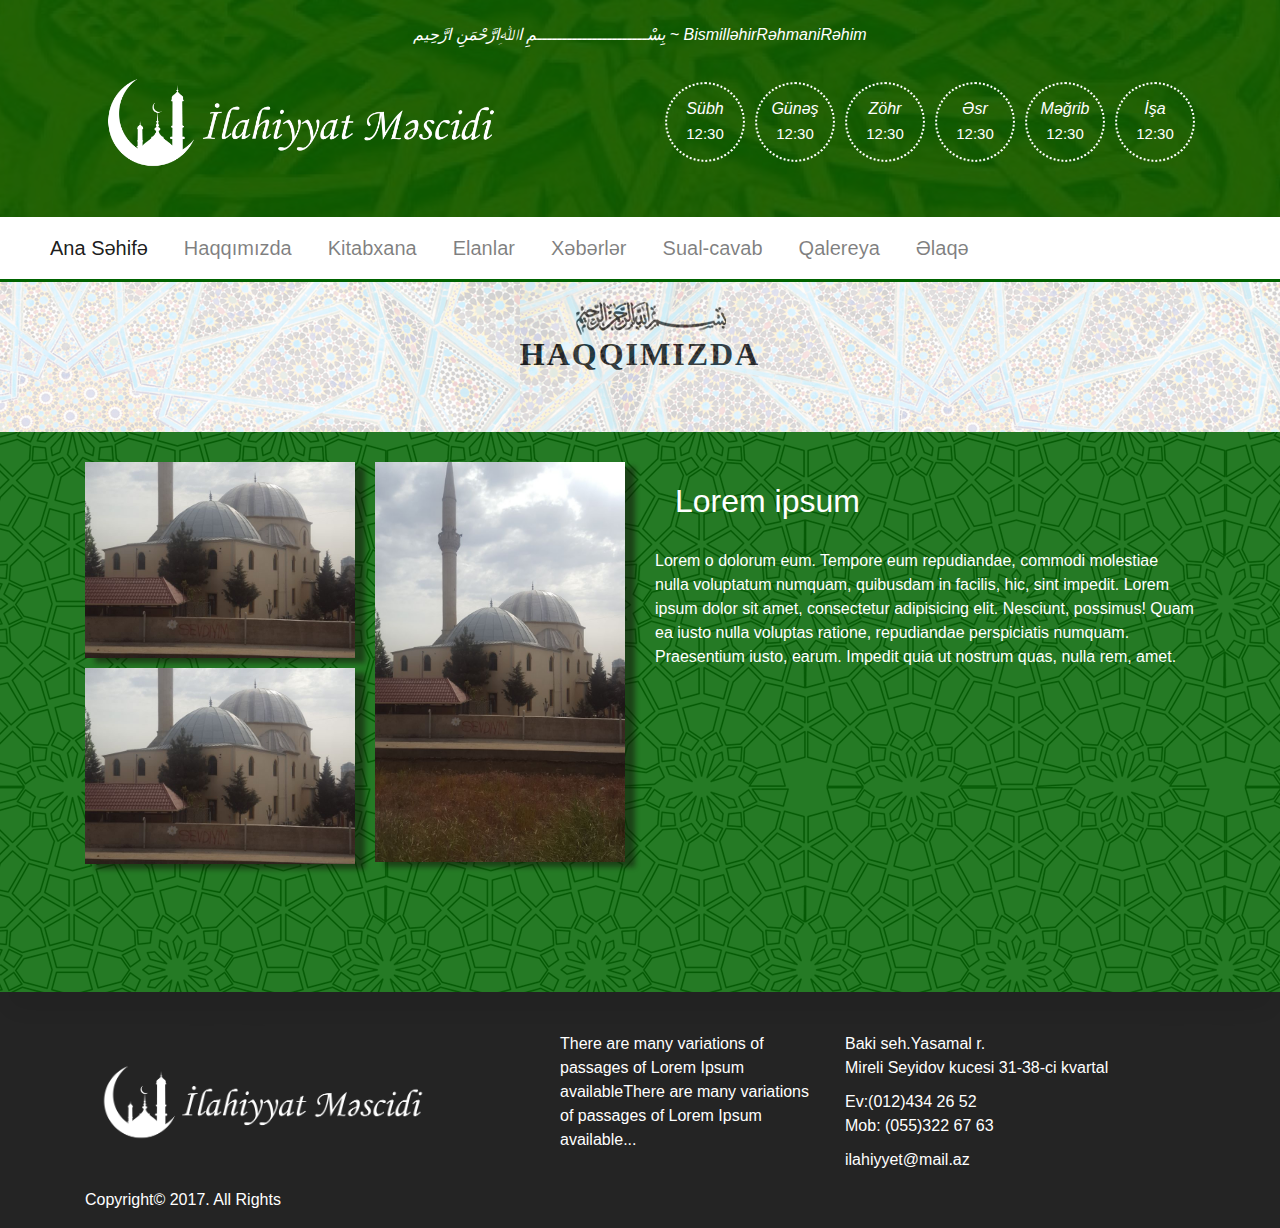
<file: about.html>
<!DOCTYPE html>
<html lang="en">
<head>
  <meta charset="UTF-8">
  <meta name="viewport" content="width=device-width, initial-scale=1.0">
  <meta http-equiv="X-UA-Compatible" content="ie=edge">
  <link rel="stylesheet" href="css/style.css">
  <link rel="stylesheet" href="https://maxcdn.bootstrapcdn.com/bootstrap/4.0.0/css/bootstrap.min.css">
  <title>Hakkimizda</title>
</head>
<body>
  <section id="header">
  		<div class="pray_times">
  			<div class="overlay">
  				<div class="container">
  				<div class="row">
  					<div class="col-lg-12 col-md-12"><h6>بِسْــــــــــــــــــــــمِ اﷲِارَّحْمَنِ ارَّحِيم    ~    BismilləhirRəhmaniRəhim</h6>	</div>
  					<div class="col-lg-6 col-md-12 col-sm-12 col-sx-12">
  							<div class="logo">
  							<img src="img/ilahiyyat.png" alt="">
  							</div>
  					</div>
  					<div class="col-lg-6 col-md-12 col-sm-12 col-sx-12">
  						<div class="time">
  							<h6>Sübh</h6>
  							<p>12:30</p>
  						</div>
  						<div class="time">
  							<h6>Günəş</h6>
  							<p>12:30</p>
  						</div>
  						<div class="time">
  							<h6>Zöhr</h6>
  							<p>12:30</p>
  						</div>
  						<div class="time">
  							<h6>Əsr</h6>
  							<p>12:30</p>
  						</div>
  						<div class="time">
  							<h6>Məğrib</h6>
  							<p>12:30</p>
  						</div>
  						<div class="time">
  							<h6>İşa</h6>
  							<p>12:30</p>
  						</div>
  					</div>
  				</div>
  			</div>
  			</div>
  		</div>
  		<div class="menu">
  			<nav class="navbar navbar-expand-lg navbar-light bg-light">
    				<a class="navbar-brand" href="#"></a>
    				<button class="navbar-toggler" type="button" data-toggle="collapse" data-target="#navbarNav" aria-controls="navbarNav" aria-expanded="false" aria-label="Toggle navigation">
      				<span class="navbar-toggler-icon"></span>
    				</button>
    				<div class="collapse navbar-collapse" id="navbarNav">
      				<ul class="navbar-nav">
  				      <li class="nav-item active">
  				        <a class="nav-link" href="index.html">Ana Səhifə <span class="sr-only">(current)</span></a>
  				      </li>
  				      <li class="nav-item">
  				        <a class="nav-link" href="about.html">Haqqımızda</a>
  				      </li>
  				      <li class="nav-item">
  				        <a class="nav-link" href="library.html">Kitabxana</a>
  				      </li>
  				       <li class="nav-item">
  				        <a class="nav-link" href="advertisement.html">Elanlar</a>
  				      </li>
  				       <li class="nav-item">
  				        <a class="nav-link" href="blog.html">Xəbərlər</a>
  				      </li>
  				      <li class="nav-item">
  				        <a class="nav-link" href="question_answer.html">Sual-cavab</a>
  				      </li>
  				       <li class="nav-item">
  				        <a class="nav-link" href="galery.html">Qalereya</a>
  				      </li>
  				       <li class="nav-item">
  				        <a class="nav-link" href="contact.html">Əlaqə</a>
  				      </li>
     					 </ul>
    				</div>
  			</nav>
  		</div>
  	</section>
  <div class="box1">
    <div class="overlay2">
  <img src="img/hdg-img.png" alt="">
    <h1>HAQQIMIZDA</h1>
    <!-- <img src="img/mosque.png" alt=""> -->
  </div>
</div>
  <div class="about">
      <div class="overlay">
        <div class="box">
        <div class="container">
          <div class="row">
            <div class="col-lg-6 col-md-6 col-sm-12 col-xs-12">
              <div class="imgBox">
                <div class="first">
                  <img src="img/about.jpeg">
                  <img src="img/about.jpeg">

                </div>
                <div class="second">
                  <img src="img/about.jpeg">
                </div>

              </div>
            </div>
            <div class="col-lg-6 col-md-6 col-sm-12 col-xs-12">
              <h2>Lorem ipsum</h2>
              <p>Lorem o dolorum eum. Tempore eum repudiandae,
                 commodi molestiae nulla voluptatum numquam,
                  quibusdam in facilis, hic, sint impedit.
                  Lorem ipsum dolor sit amet, consectetur adipisicing elit.
                  Nesciunt, possimus! Quam ea iusto nulla voluptas ratione,
                   repudiandae perspiciatis numquam. Praesentium iusto, earum.
                   Impedit quia ut nostrum quas, nulla rem, amet.</p></div>
          </div>
        </div>
      </div>
      </div>
  </div>
  <section id="footer">
  <div class="overlay">
    <div class="container">
      <div class="row">
        <div class="col-lg-5 col-md-5 col-sm-12 col-xs-12">
          <div class="logo">
            <img src="img/ilahiyyat.png" alt="">

          </div>

        </div>
        <div class="col-lg-3 col-md-3 col-sm-12 col-xs-12">
          <div class="text">
            <p>There are many variations of passages of Lorem Ipsum availableThere are many variations of passages of Lorem Ipsum available...</p>

          </div>
        </div>
        <div class="col-lg-4 col-md-4 col-sm-12 col-xs-12">
          <div class="contact">
            <ul>
                <li><i class="fas fa-map-marker"></i>Baki seh.Yasamal r. <br> Mireli Seyidov kucesi 31-38-ci kvartal</li>
                <li><i class="fas fa-phone"></i>Ev:(012)434 26 52 <br>
                        Mob: (055)322 67 63</li>
                <li><i class="fas fa-envelope"></i>
                ilahiyyet@mail.az</li>
              </ul>
          </div>
        </div>
        <div class="col-lg-12 col-md-12 col-sm-12 col-xs-12">
          <p>Copyright© 2017. All Rights  </p>
        </div>
      </div>
    </div>
  </div>
  </section>
  <script src="https://code.jquery.com/jquery-3.2.1.slim.min.js" ></script>
<script src="https://cdnjs.cloudflare.com/ajax/libs/popper.js/1.12.9/umd/popper.min.js" ></script>
<script src="https://maxcdn.bootstrapcdn.com/bootstrap/4.0.0/js/bootstrap.min.js" ></script>
</body>
</html>
</file>
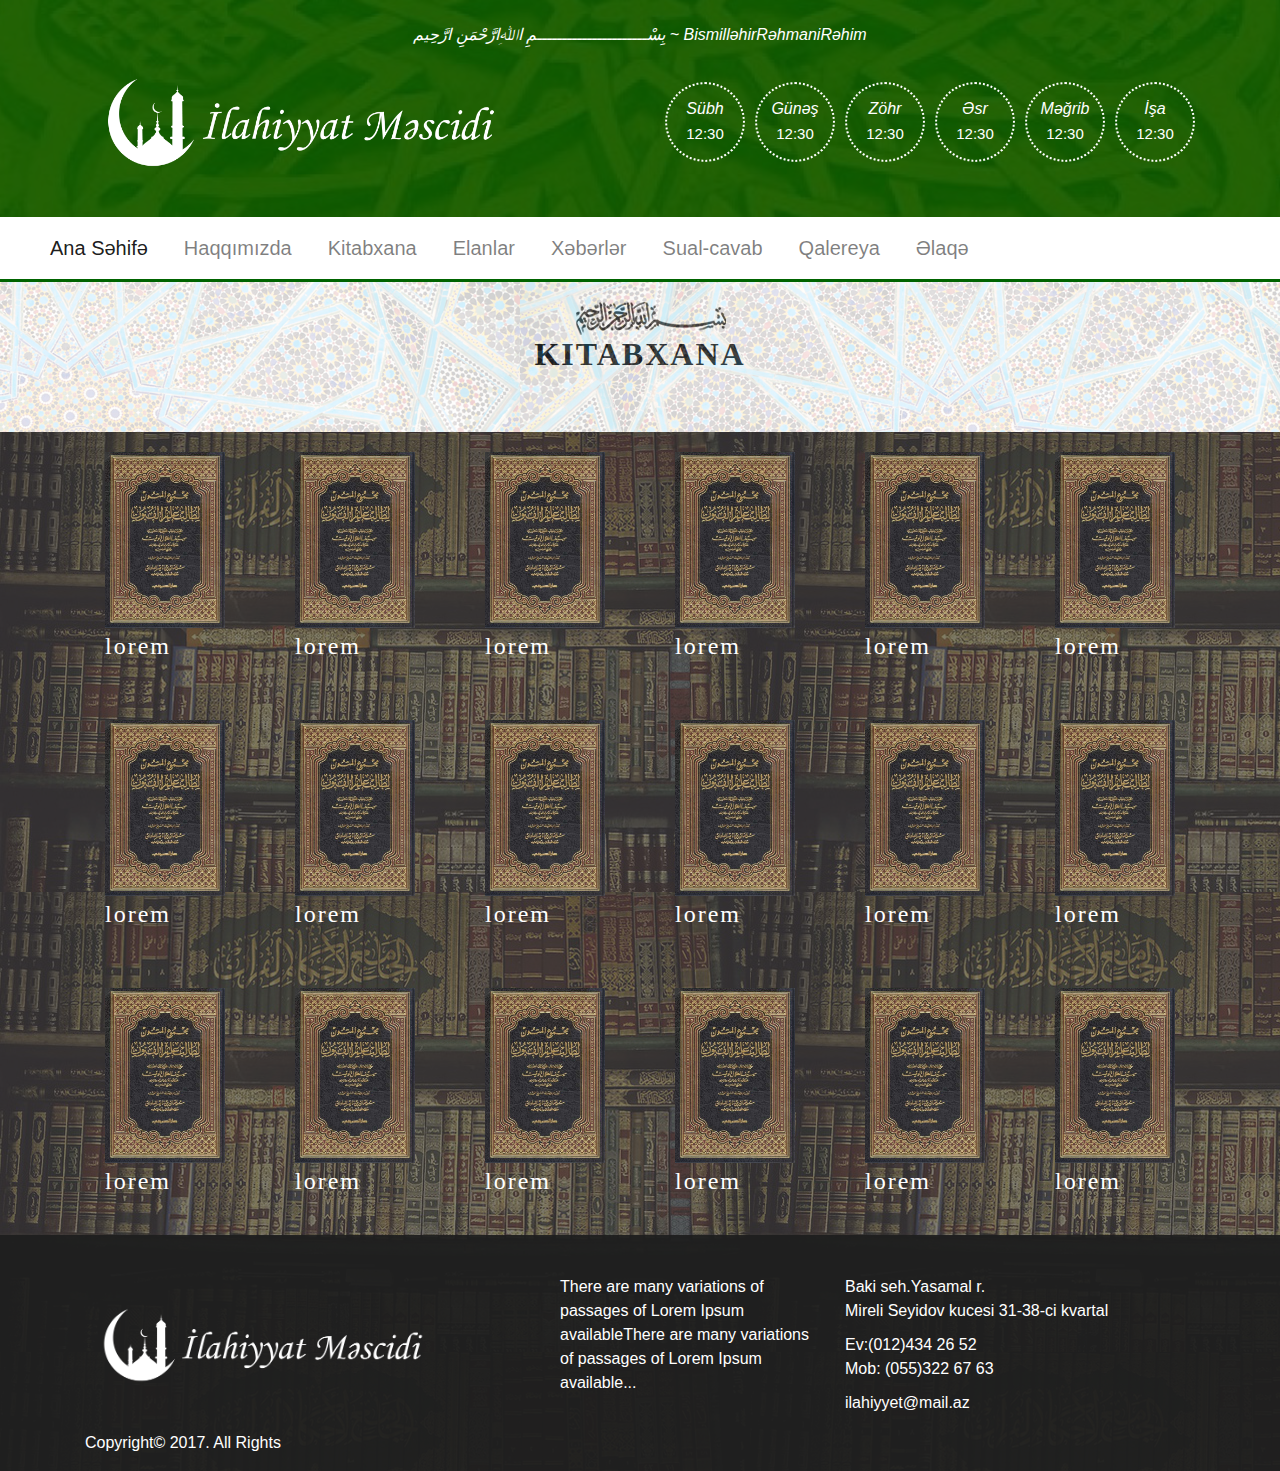
<file: library.html>
<!DOCTYPE html>
<html lang="en">
<head>
  <meta charset="UTF-8">
  <meta name="viewport" content="width=device-width, initial-scale=1.0">
  <meta http-equiv="X-UA-Compatible" content="ie=edge">
  <link rel="stylesheet" href="css/style.css">
  <link rel="stylesheet" href="https://maxcdn.bootstrapcdn.com/bootstrap/4.0.0/css/bootstrap.min.css">
  <title>Kitabxana</title>
</head>
<body>
  <section id="header">
      <div class="pray_times">
        <div class="overlay">
          <div class="container">
          <div class="row">
            <div class="col-lg-12 col-md-12"><h6>بِسْــــــــــــــــــــــمِ اﷲِارَّحْمَنِ ارَّحِيم    ~    BismilləhirRəhmaniRəhim</h6>	</div>
            <div class="col-lg-6 col-md-12 col-sm-12 col-sx-12">
                <div class="logo">
                <img src="img/ilahiyyat.png" alt="">
                </div>
            </div>
            <div class="col-lg-6 col-md-12 col-sm-12 col-sx-12">
              <div class="time">
                <h6>Sübh</h6>
                <p>12:30</p>
              </div>
              <div class="time">
                <h6>Günəş</h6>
                <p>12:30</p>
              </div>
              <div class="time">
                <h6>Zöhr</h6>
                <p>12:30</p>
              </div>
              <div class="time">
                <h6>Əsr</h6>
                <p>12:30</p>
              </div>
              <div class="time">
                <h6>Məğrib</h6>
                <p>12:30</p>
              </div>
              <div class="time">
                <h6>İşa</h6>
                <p>12:30</p>
              </div>
            </div>
          </div>
        </div>
        </div>
      </div>
      <div class="menu">
        <nav class="navbar navbar-expand-lg navbar-light bg-light">
            <a class="navbar-brand" href="#"></a>
            <button class="navbar-toggler" type="button" data-toggle="collapse" data-target="#navbarNav" aria-controls="navbarNav" aria-expanded="false" aria-label="Toggle navigation">
              <span class="navbar-toggler-icon"></span>
            </button>
            <div class="collapse navbar-collapse" id="navbarNav">
              <ul class="navbar-nav">
                <li class="nav-item active">
                  <a class="nav-link" href="index.html">Ana Səhifə <span class="sr-only">(current)</span></a>
                </li>
                <li class="nav-item">
                  <a class="nav-link" href="about.html">Haqqımızda</a>
                </li>
                <li class="nav-item">
                  <a class="nav-link" href="library.html">Kitabxana</a>
                </li>
                 <li class="nav-item">
                  <a class="nav-link" href="advertisement.html">Elanlar</a>
                </li>
                 <li class="nav-item">
                  <a class="nav-link" href="blog.html">Xəbərlər</a>
                </li>
                <li class="nav-item">
                  <a class="nav-link" href="question_answer.html">Sual-cavab</a>
                </li>
                 <li class="nav-item">
                  <a class="nav-link" href="galery.html">Qalereya</a>
                </li>
                 <li class="nav-item">
                  <a class="nav-link" href="contact.html">Əlaqə</a>
                </li>
               </ul>
            </div>
        </nav>
      </div>
    </section>
    <div class="box1">
      <div class="overlay2">
    <img src="img/hdg-img.png" alt="">
      <h1>KITABXANA</h1>
    </div>
    </div>

   <div class="books">
     <div class="overlay">
       <div class="container">
         <div class="row">
           <div class="col-lg-2 col-md-2 col-sm-12 col-xs-12">
             <div class="book">
               <a href="single_book.html"><img src="img/book.jpeg">
                 <p>lorem</p>
              </a>
           </div>
         </div>
           <div class="col-lg-2 col-md-2 col-sm-12 col-xs-12">
             <div class="book">
             <a href="single_book.html"><img src="img/book.jpeg">
             <p>lorem</p>
           </a>
           </div>
         </div>
             <div class="col-lg-2 col-md-2 col-sm-12 col-xs-12">
               <div class="book">
               <a href="single_book.html"><img src="img/book.jpeg">
               <p>lorem</p>
             </a>
            </div>
           </div>
             <div class="col-lg-2 col-md-2 col-sm-12 col-xs-12">
               <div class="book">
               <a href="single_book.html"><img src="img/book.jpeg">
               <p>lorem</p>
             </a>
             </div>
           </div>
             <div class="col-lg-2 col-md-2 col-sm-12 col-xs-12">
               <div class="book">
                 <a href="single_book.html"><img src="img/book.jpeg">
                 <p>lorem</p>
               </a>
             </div>
           </div>
             <div class="col-lg-2 col-md-2 col-sm-12 col-xs-12">
               <div class="book">
                 <a href="single_book.html"><img src="img/book.jpeg">
                 <p>lorem</p>
               </a>
             </div>
           </div>

           <div class="col-lg-2 col-md-2 col-sm-12 col-xs-12">
             <div class="book">
               <a href="single_book.html"><img src="img/book.jpeg">
                 <p>lorem</p>
               </a>
           </div>
           </div>
           <div class="col-lg-2 col-md-2 col-sm-12 col-xs-12">
             <div class="book">
             <a href="single_book.html"><img src="img/book.jpeg">
              <p>lorem</p>
             </a>
           </div>
           </div>
             <div class="col-lg-2 col-md-2 col-sm-12 col-xs-12">
               <div class="book">
               <a href="single_book.html"><img src="img/book.jpeg">
               <p>lorem</p>
             </a>
            </div>
           </div>
             <div class="col-lg-2 col-md-2 col-sm-12 col-xs-12">
               <div class="book">
               <a href="single_book.html"><img src="img/book.jpeg">
                <p>lorem</p>
               </a>
             </div>
           </div>
             <div class="col-lg-2 col-md-2 col-sm-12 col-xs-12">
               <div class="book">
                 <a href="single_book.html"><img src="img/book.jpeg">
                 <p>lorem</p>
               </a>
             </div>
           </div>
             <div class="col-lg-2 col-md-2 col-sm-12 col-xs-12">
               <div class="book">
                 <a href="single_book.html"><img src="img/book.jpeg">
                 <p>lorem</p>
               </a>
             </div>
           </div>
           <div class="col-lg-2 col-md-2 col-sm-12 col-xs-12">
             <div class="book">
               <a href="single_book.html"><img src="img/book.jpeg">
               <p>lorem</p>
             </a>
           </div>
         </div>
           <div class="col-lg-2 col-md-2 col-sm-12 col-xs-12">
             <div class="book">
             <a href="single_book.html"><img src="img/book.jpeg">
               <p>lorem</p>
             </a>
           </div>
         </div>
             <div class="col-lg-2 col-md-2 col-sm-12 col-xs-12">
               <div class="book">
               <a href="single_book.html"><img src="img/book.jpeg">
                 <p>lorem</p>
               </a>
            </div>
           </div>
             <div class="col-lg-2 col-md-2 col-sm-12 col-xs-12">
               <div class="book">
               <a href="single_book.html"><img src="img/book.jpeg">
                 <p>lorem</p>
               </a>
             </div>
           </div>
             <div class="col-lg-2 col-md-2 col-sm-12 col-xs-12">
               <div class="book">
                 <a href="single_book.html"><img src="img/book.jpeg">
                   <p>lorem</p>
                 </a>
             </div>
           </div>
             <div class="col-lg-2 col-md-2 col-sm-12 col-xs-12">
               <div class="book">
                 <a href="single_book.html"><img src="img/book.jpeg">
                   <p>lorem</p>
                 </a>
             </div>
           </div>

       </div>

     </div>
   </div>
    <section id="footer">
    <div class="overlay">
      <div class="container">
        <div class="row">
          <div class="col-lg-5 col-md-5 col-sm-12 col-xs-12">
            <div class="logo">
              <img src="img/ilahiyyat.png" alt="">
            </div>
          </div>
          <div class="col-lg-3 col-md-3 col-sm-12 col-xs-12">
            <div class="text">
              <p>There are many variations of passages of Lorem Ipsum availableThere are many variations of passages of Lorem Ipsum available...</p>
            </div>
          </div>
          <div class="col-lg-4 col-md-4 col-sm-12 col-xs-12">
            <div class="contact">
              <ul>
                <li><i class="fas fa-map-marker"></i>Baki seh.Yasamal r. <br> Mireli Seyidov kucesi 31-38-ci kvartal</li>
                <li><i class="fas fa-phone"></i>Ev:(012)434 26 52 <br>
                        Mob: (055)322 67 63</li>
                <li><i class="fas fa-envelope"></i>
                ilahiyyet@mail.az</li>
              </ul>
            </div>
          </div>
          <div class="col-lg-12 col-md-12 col-sm-12 col-xs-12">
            <p>Copyright© 2017. All Rights  </p>
          </div>
        </div>
      </div>
    </div>
    </section>
  <script src="https://code.jquery.com/jquery-3.2.1.slim.min.js" ></script>
  <script src="https://cdnjs.cloudflare.com/ajax/libs/popper.js/1.12.9/umd/popper.min.js" ></script>
  <script src="https://maxcdn.bootstrapcdn.com/bootstrap/4.0.0/js/bootstrap.min.js" ></script>
</body>
</html>
</file>
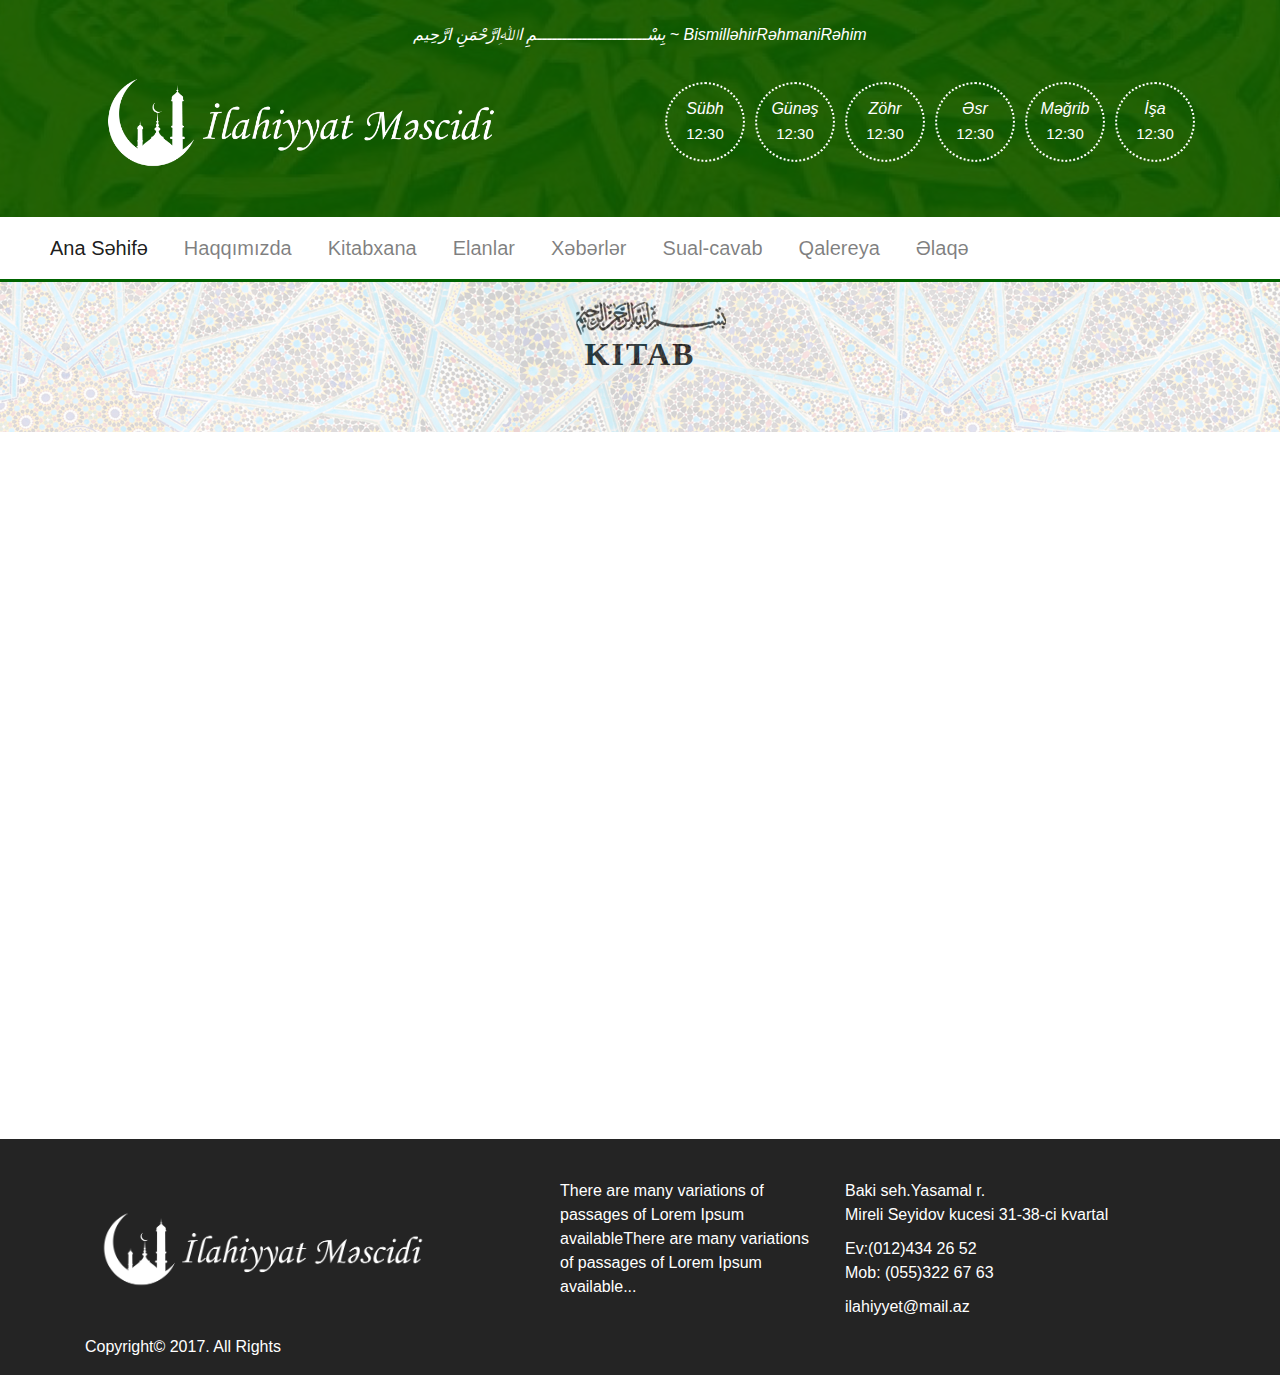
<file: single_book.html>
<!DOCTYPE html>
<html lang="en">
<head>
  <meta charset="UTF-8">
  <meta name="viewport" content="width=device-width, initial-scale=1.0">
  <meta http-equiv="X-UA-Compatible" content="ie=edge">
  <link rel="stylesheet" href="css/style.css">
  <link rel="stylesheet" href="https://maxcdn.bootstrapcdn.com/bootstrap/4.0.0/css/bootstrap.min.css">
  <title>Kitab</title>
</head>
<body>
  <section id="header">
      <div class="pray_times">
        <div class="overlay">
          <div class="container">
          <div class="row">
            <div class="col-lg-12 col-md-12"><h6>بِسْــــــــــــــــــــــمِ اﷲِارَّحْمَنِ ارَّحِيم    ~    BismilləhirRəhmaniRəhim</h6>	</div>
            <div class="col-lg-6 col-md-12 col-sm-12 col-sx-12">
                <div class="logo">
                <img src="img/ilahiyyat.png" alt="">
                </div>
            </div>
            <div class="col-lg-6 col-md-12 col-sm-12 col-sx-12">
              <div class="time">
                <h6>Sübh</h6>
                <p>12:30</p>
              </div>
              <div class="time">
                <h6>Günəş</h6>
                <p>12:30</p>
              </div>
              <div class="time">
                <h6>Zöhr</h6>
                <p>12:30</p>
              </div>
              <div class="time">
                <h6>Əsr</h6>
                <p>12:30</p>
              </div>
              <div class="time">
                <h6>Məğrib</h6>
                <p>12:30</p>
              </div>
              <div class="time">
                <h6>İşa</h6>
                <p>12:30</p>
              </div>
            </div>
          </div>
        </div>
        </div>
      </div>
      <div class="menu">
        <nav class="navbar navbar-expand-lg navbar-light bg-light">
            <a class="navbar-brand" href="#"></a>
            <button class="navbar-toggler" type="button" data-toggle="collapse" data-target="#navbarNav" aria-controls="navbarNav" aria-expanded="false" aria-label="Toggle navigation">
              <span class="navbar-toggler-icon"></span>
            </button>
            <div class="collapse navbar-collapse" id="navbarNav">
              <ul class="navbar-nav">
                <li class="nav-item active">
                  <a class="nav-link" href="index.html">Ana Səhifə <span class="sr-only">(current)</span></a>
                </li>
                <li class="nav-item">
                  <a class="nav-link" href="about.html">Haqqımızda</a>
                </li>
                <li class="nav-item">
                  <a class="nav-link" href="library.html">Kitabxana</a>
                </li>
                 <li class="nav-item">
                  <a class="nav-link" href="advertisement.html">Elanlar</a>
                </li>
                 <li class="nav-item">
                  <a class="nav-link" href="blog.html">Xəbərlər</a>
                </li>
                <li class="nav-item">
                  <a class="nav-link" href="question_answer.html">Sual-cavab</a>
                </li>
                 <li class="nav-item">
                  <a class="nav-link" href="galery.html">Qalereya</a>
                </li>
                 <li class="nav-item">
                  <a class="nav-link" href="contact.html">Əlaqə</a>
                </li>
               </ul>
            </div>
        </nav>
      </div>
    </section>
    <div class="box1">
      <div class="overlay2">
    <img src="img/hdg-img.png" alt="">
      <h1>KITAB</h1>
    </div>
    </div>
    <div class="book">
      <iframe src="files/ckitabi.pdf" style="width: 100%;height: 700px;border: none;"></iframe>
    </div>
    <section id="footer">
    <div class="overlay">
      <div class="container">
        <div class="row">
          <div class="col-lg-5 col-md-5 col-sm-12 col-xs-12">
            <div class="logo">
              <img src="img/ilahiyyat.png" alt="">
            </div>
          </div>
          <div class="col-lg-3 col-md-3 col-sm-12 col-xs-12">
            <div class="text">
              <p>There are many variations of passages of Lorem Ipsum availableThere are many variations of passages of Lorem Ipsum available...</p>
            </div>
          </div>
          <div class="col-lg-4 col-md-4 col-sm-12 col-xs-12">
            <div class="contact">
              <ul>
                <li><i class="fas fa-map-marker"></i>Baki seh.Yasamal r. <br> Mireli Seyidov kucesi 31-38-ci kvartal</li>
                <li><i class="fas fa-phone"></i>Ev:(012)434 26 52 <br>
                        Mob: (055)322 67 63</li>
                <li><i class="fas fa-envelope"></i>
                ilahiyyet@mail.az</li>
              </ul>
            </div>
          </div>
          <div class="col-lg-12 col-md-12 col-sm-12 col-xs-12">
            <p>Copyright© 2017. All Rights  </p>
          </div>
        </div>
      </div>
    </div>
    </section>
  <script src="https://code.jquery.com/jquery-3.2.1.slim.min.js" ></script>
  <script src="https://cdnjs.cloudflare.com/ajax/libs/popper.js/1.12.9/umd/popper.min.js" ></script>
  <script src="https://maxcdn.bootstrapcdn.com/bootstrap/4.0.0/js/bootstrap.min.js" ></script>
</body>
</html>
</file>
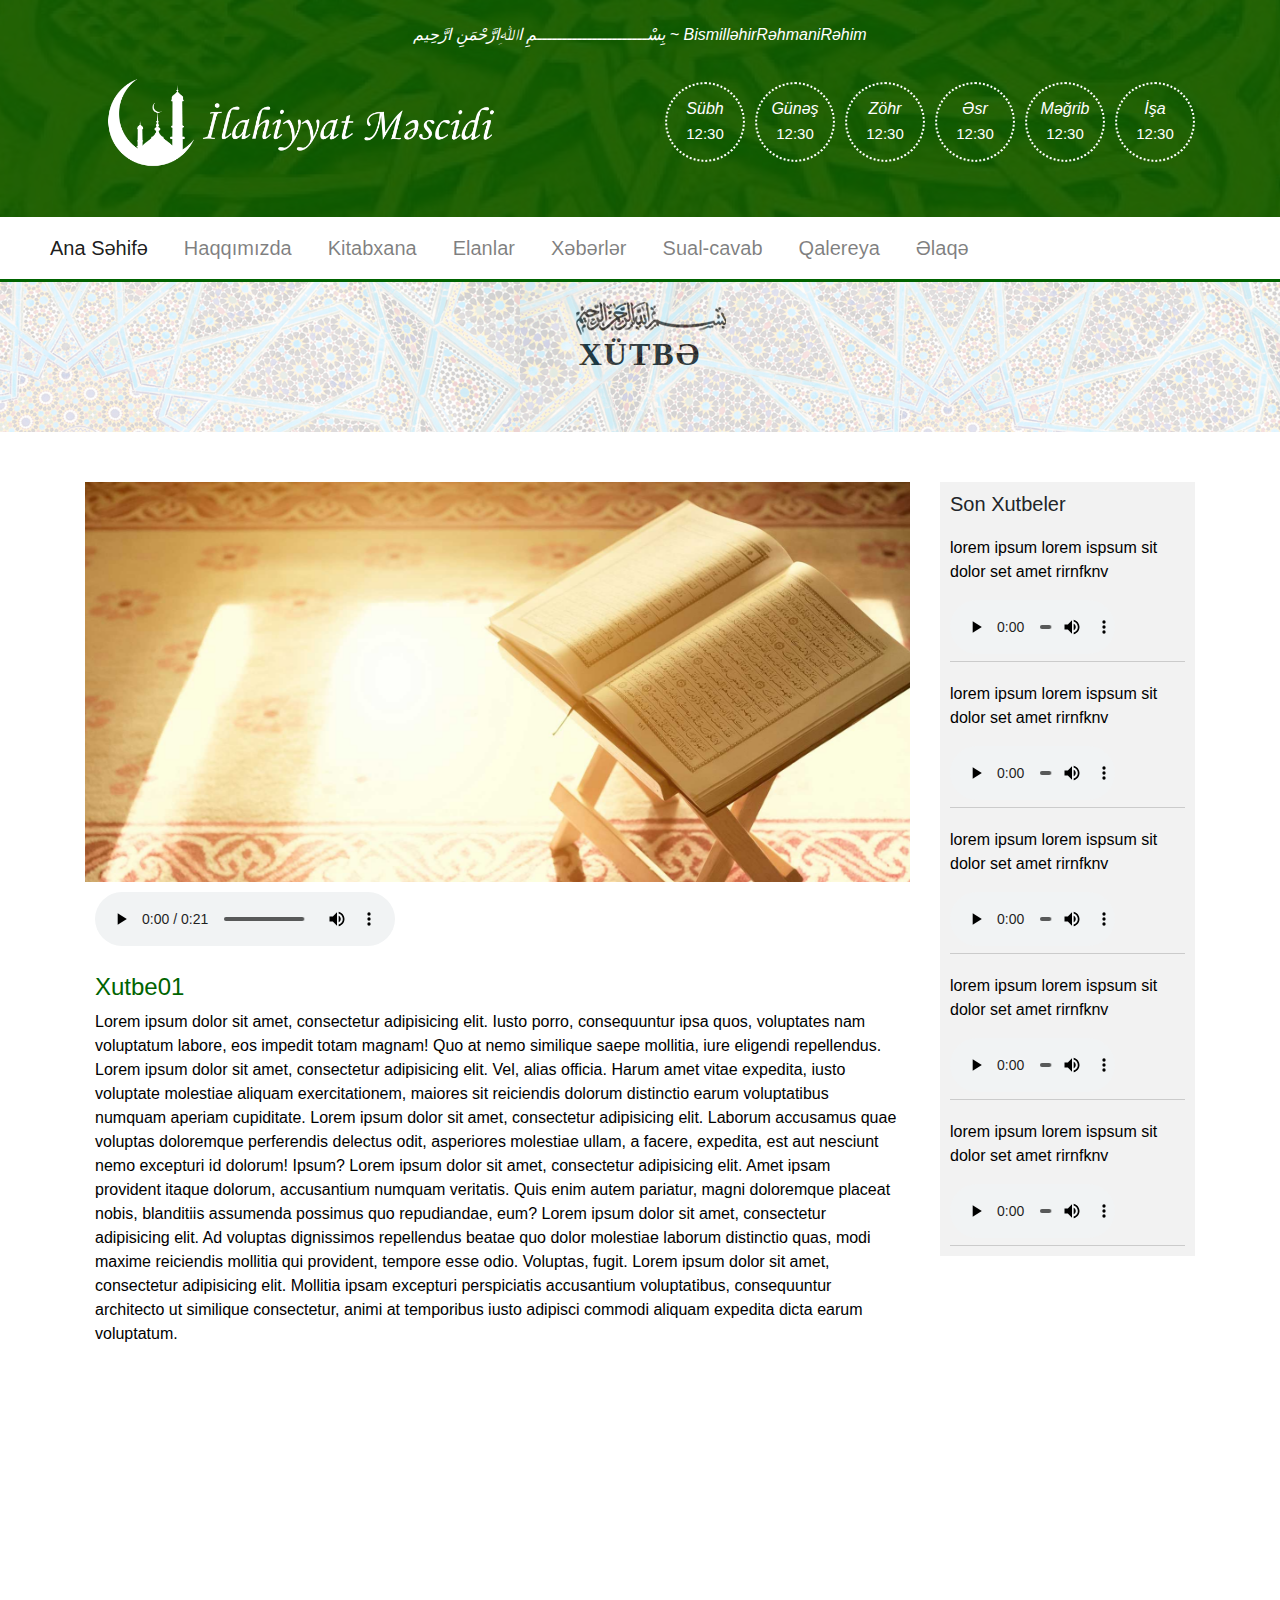
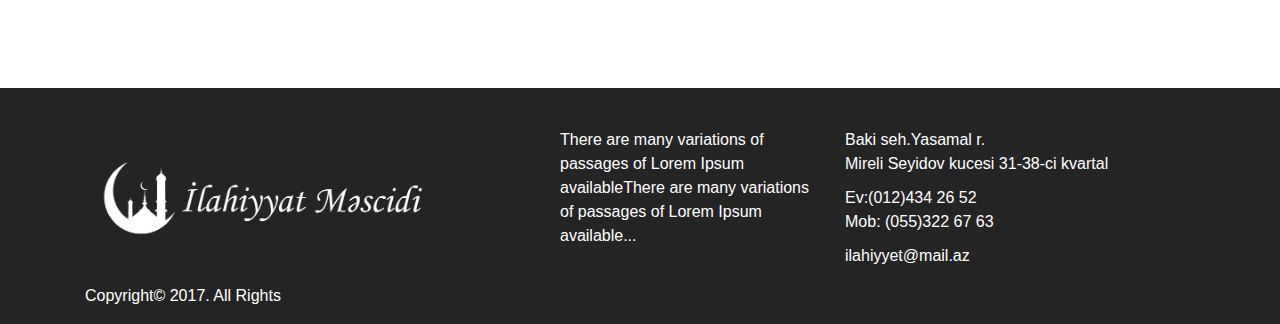
<file: single_sermon.html>
<!DOCTYPE html>
<html lang="en">
<head>
  <meta charset="UTF-8">
  <meta name="viewport" content="width=device-width, initial-scale=1.0">
  <meta http-equiv="X-UA-Compatible" content="ie=edge">
  <link rel="stylesheet" href="css/style.css">
  <link rel="stylesheet" href="https://maxcdn.bootstrapcdn.com/bootstrap/4.0.0/css/bootstrap.min.css">
  <title>Hutbeler</title>
</head>
<body>
  <section id="header">
  		<div class="pray_times">
  			<div class="overlay">
  				<div class="container">
  				<div class="row">
  					<div class="col-lg-12 col-md-12"><h6>بِسْــــــــــــــــــــــمِ اﷲِارَّحْمَنِ ارَّحِيم    ~    BismilləhirRəhmaniRəhim</h6>	</div>
  					<div class="col-lg-6 col-md-12 col-sm-12 col-sx-12">
  							<div class="logo">
  							<img src="img/ilahiyyat.png" alt="">
  							</div>
  					</div>
  					<div class="col-lg-6 col-md-12 col-sm-12 col-sx-12">
  						<div class="time">
  							<h6>Sübh</h6>
  							<p>12:30</p>
  						</div>
  						<div class="time">
  							<h6>Günəş</h6>
  							<p>12:30</p>
  						</div>
  						<div class="time">
  							<h6>Zöhr</h6>
  							<p>12:30</p>
  						</div>
  						<div class="time">
  							<h6>Əsr</h6>
  							<p>12:30</p>
  						</div>
  						<div class="time">
  							<h6>Məğrib</h6>
  							<p>12:30</p>
  						</div>
  						<div class="time">
  							<h6>İşa</h6>
  							<p>12:30</p>
  						</div>
  					</div>
  				</div>
  			</div>
  			</div>
  		</div>
  		<div class="menu">
  			<nav class="navbar navbar-expand-lg navbar-light bg-light">
    				<a class="navbar-brand" href="#"></a>
    				<button class="navbar-toggler" type="button" data-toggle="collapse" data-target="#navbarNav" aria-controls="navbarNav" aria-expanded="false" aria-label="Toggle navigation">
      				<span class="navbar-toggler-icon"></span>
    				</button>
    				<div class="collapse navbar-collapse" id="navbarNav">
      				<ul class="navbar-nav">
  				      <li class="nav-item active">
  				        <a class="nav-link" href="index.html">Ana Səhifə <span class="sr-only">(current)</span></a>
  				      </li>
  				      <li class="nav-item">
  				        <a class="nav-link" href="about.html">Haqqımızda</a>
  				      </li>
  				      <li class="nav-item">
  				        <a class="nav-link" href="library.html">Kitabxana</a>
  				      </li>
  				       <li class="nav-item">
  				        <a class="nav-link" href="advertisement.html">Elanlar</a>
  				      </li>
  				       <li class="nav-item">
  				        <a class="nav-link" href="blog.html">Xəbərlər</a>
  				      </li>
  				      <li class="nav-item">
  				        <a class="nav-link" href="question_answer.html">Sual-cavab</a>
  				      </li>
  				       <li class="nav-item">
  				        <a class="nav-link" href="galery.html">Qalereya</a>
  				      </li>
  				       <li class="nav-item">
  				        <a class="nav-link" href="contact.html">Əlaqə</a>
  				      </li>
     					 </ul>
    				</div>
  			</nav>
  		</div>
  	</section>
  <div class="box1">
    <div class="overlay2">
  <img src="img/hdg-img.png" alt="">
    <h1>XÜTBƏ</h1>
  </div>
</div>
<section id="single_sermon">
  <div class="container">
    <div class="row">
      <div class="col-lg-9 col-md-9 col-sm-12 col-xs-12">
        <div class="srmn">
          <div class="sermon_img">
            <img src="img/blog-2.jpg" alt="">
          </div>
          <div class="sermon_audio">
            <audio controls>
                <source src="audio/112-al-ikhlas.mp3" type="audio/ogg">
              </audio>
          </div>
          <div class="sermon_content">
            <h4>Xutbe01</h4>
            <p>Lorem ipsum dolor sit amet, consectetur adipisicing elit. Iusto porro, consequuntur ipsa quos, voluptates nam voluptatum labore, eos impedit totam magnam! Quo at nemo similique saepe mollitia, iure eligendi repellendus.
            Lorem ipsum dolor sit amet, consectetur adipisicing elit. Vel, alias officia. Harum amet vitae expedita, iusto voluptate molestiae aliquam exercitationem, maiores sit reiciendis dolorum distinctio earum voluptatibus numquam aperiam cupiditate.
            Lorem ipsum dolor sit amet, consectetur adipisicing elit. Laborum accusamus quae voluptas doloremque perferendis delectus odit, asperiores molestiae ullam, a facere, expedita, est aut nesciunt nemo excepturi id dolorum! Ipsum?
            Lorem ipsum dolor sit amet, consectetur adipisicing elit. Amet ipsam provident itaque dolorum, accusantium numquam veritatis. Quis enim autem pariatur, magni doloremque placeat nobis, blanditiis assumenda possimus quo repudiandae, eum?
            Lorem ipsum dolor sit amet, consectetur adipisicing elit. Ad voluptas dignissimos repellendus beatae quo dolor molestiae laborum distinctio quas, modi maxime reiciendis mollitia qui provident, tempore esse odio. Voluptas, fugit.
            Lorem ipsum dolor sit amet, consectetur adipisicing elit. Mollitia ipsam excepturi perspiciatis accusantium voluptatibus, consequuntur architecto ut similique consectetur, animi at temporibus iusto adipisci commodi aliquam expedita dicta earum voluptatum.</p>
          </div>
        </div>
      </div>
      <div class="col-lg-3 col-md-3 col-sm-12 col-xs-12">
        <div class="recent">
                  <h5>Son Xutbeler</h5>
                  <a href="single_sermon.html"><p>lorem ipsum lorem ispsum sit dolor set amet rirnfknv</p></a>
                  <audio controls>
                <source src="audio/112-al-ikhlas.mp3" type="audio/ogg">
              </audio>
                  <div class="line"></div>
                  <a href="single_sermon.html"><p>lorem ipsum lorem ispsum sit dolor set amet rirnfknv</p></a>
                  <audio controls>
                <source src="audio/112-al-ikhlas.mp3" type="audio/ogg">
              </audio>
                  <div class="line"></div>
                  <a href="single_sermon.html"><p>lorem ipsum lorem ispsum sit dolor set amet rirnfknv</p></a>
                  <audio controls>
                <source src="audio/112-al-ikhlas.mp3" type="audio/ogg">
              </audio>
                  <div class="line"></div>
                  <a href="single_sermon.html"><p>lorem ipsum lorem ispsum sit dolor set amet rirnfknv</p></a>
                  <audio controls>
                <source src="audio/112-al-ikhlas.mp3" type="audio/ogg">
              </audio>
                  <div class="line"></div>
                  <a href="single_sermon.html"><p>lorem ipsum lorem ispsum sit dolor set amet rirnfknv</p></a>
                  <audio controls>
                <source src="audio/112-al-ikhlas.mp3" type="audio/ogg">
              </audio>
                  <div class="line"></div>
                </div>
                <iframe width="100%" height="315" style="margin-bottom: 30px;" src="https://www.youtube.com/embed/jWoXnWCt8tM" frameborder="0" allow="autoplay; encrypted-media" allowfullscreen></iframe>
      </div>
    </div>
  </div>
</section>

  <section id="footer">
  <div class="overlay">
    <div class="container">
      <div class="row">
        <div class="col-lg-5 col-md-5 col-sm-12 col-xs-12">
          <div class="logo">
            <img src="img/ilahiyyat.png" alt="">

          </div>

        </div>
        <div class="col-lg-3 col-md-3 col-sm-12 col-xs-12">
          <div class="text">
            <p>There are many variations of passages of Lorem Ipsum availableThere are many variations of passages of Lorem Ipsum available...</p>

          </div>
        </div>
        <div class="col-lg-4 col-md-4 col-sm-12 col-xs-12">
          <div class="contact">
            <ul>
                <li><i class="fas fa-map-marker"></i>Baki seh.Yasamal r. <br> Mireli Seyidov kucesi 31-38-ci kvartal</li>
                <li><i class="fas fa-phone"></i>Ev:(012)434 26 52 <br>
                        Mob: (055)322 67 63</li>
                <li><i class="fas fa-envelope"></i>
                ilahiyyet@mail.az</li>
              </ul>
          </div>
        </div>
        <div class="col-lg-12 col-md-12 col-sm-12 col-xs-12">
          <p>Copyright© 2017. All Rights  </p>
        </div>
      </div>
    </div>
  </div>
  </section>
  <script src="https://code.jquery.com/jquery-3.2.1.slim.min.js" ></script>
<script src="https://cdnjs.cloudflare.com/ajax/libs/popper.js/1.12.9/umd/popper.min.js" ></script>
<script src="https://maxcdn.bootstrapcdn.com/bootstrap/4.0.0/js/bootstrap.min.js" ></script>
</body>
</html>
</file>
<file: css/style.css>
#header {
  width: 100%;
}
#header .pray_times {
  width: 100%;
  height: 100%;
  background-image: url(../img/top_bg.png);
  background-repeat: no-repeat;
  background-position: center center;
  background-size: cover;
}
#header .pray_times h6 {
  text-align: center;
  color: white;
  font-style: italic;
}
#header .pray_times .overlay {
  width: 100%;
  height: 100%;
  background-color: rgba(0, 100, 0, 0.85);
  padding: 25px 0px;
}
#header .pray_times .overlay .logo {
  width: 80%;
  height: 100%;
  position: relative;
}
#header .pray_times .overlay .logo img {
  width: 100%;
  height: 140px;
  object-fit: cover;
}
#header .pray_times .overlay h3 {
  line-height: 110px;
  position: relative;
  color: white;
  font-style: italic;
}
#header .pray_times .overlay p {
  color: white;
}
#header .pray_times .time {
  width: 80px;
  height: 80px;
  border-radius: 100%;
  float: left;
  border: 2px dotted white;
  margin-left: 10px;
  margin-top: 30px;
  cursor: pointer;
  transition: .7s ease;
}
#header .pray_times .time:hover {
  border: 2px solid white;
}
#header .pray_times .time h6 {
  color: white;
  text-align: center;
  font-size: 16px;
  line-height: 50px;
  margin-bottom: 0;
}
#header .pray_times .time p {
  color: white;
  text-align: center;
  font-size: 15px;
  line-height: 0px;
}
#header .menu {
  width: 100%;
}
#header .menu .bg-light {
  background-color: white !important;
  border-bottom: 3px solid darkgreen;
}
#header .menu .bg-light li {
  transition: 1.2s ease;
}
#header .menu .bg-light li a {
  font-size: 20px;
  margin-left: 10px;
  margin-right: 10px;
}
#header .menu .bg-light li a:hover {
  color: darkgreen;
}

.fixed {
  position: fixed;
  top: 0;
  z-index: 99;
  width: 100%;
}

#slider {
  width: 100%;
  border-bottom: 4px solid darkgreen;
  border-top: 4px solid darkgreen;
}
#slider .overlay {
  background-color: black;
  width: 100%;
  height: 100%;
}
#slider .carousel-caption {
  top: 35% !important;
}
#slider .carousel-caption h1 {
  font-size: 60px;
}
#slider .carousel-caption p {
  font-size: 26px;
}

#sermon {
  width: 100%;
  padding: 40px;
}
#sermon .sermon_title {
  width: 100%;
}
#sermon .sermon_title .img1 {
  width: 180px;
  position: relative;
  left: calc(50% - 90px);
}
#sermon .sermon_title .icon_mosque {
  width: 140px;
  height: 80px;
  position: relative;
  left: calc(50% - 70px);
}
#sermon .sermon_title .icon_mosque .img2 {
  width: 30px;
  position: relative;
  margin-bottom: 40px;
  float: left;
}
#sermon .sermon_title .icon_mosque .line {
  width: 35px;
  height: 1px;
  background-color: black;
  float: left;
  position: relative;
  margin-left: 10px;
  margin-right: 10px;
  top: 25px;
}
#sermon .sermon_title h2 {
  text-align: center;
}
#sermon .single_sermon {
  border: 1px solid rgba(0, 0, 0, 0.06);
  padding: 20px;
  transition: .5s ease;
  margin-bottom: 30px;
  cursor: pointer;
}
#sermon .single_sermon p {
  color: black;
}
#sermon .single_sermon h4 {
  color: #777777;
}
#sermon .single_sermon h4:hover {
  color: darkgreen;
}
#sermon .single_sermon:hover {
  box-shadow: 0 4px 8px 0 rgba(0, 0, 0, 0.2), 0 6px 20px 0 rgba(0, 0, 0, 0.19);
}
#sermon .single_sermon .sermon_audio {
  width: 100%;
}
#sermon .single_sermon .sermon_audio audio {
  width: 232px;
}
#sermon .read_more {
  width: 200px;
  height: 40px;
  margin-top: 20px;
  text-align: center;
  border: 1px solid darkgreen;
  position: relative;
  left: calc(50% - 100px);
  line-height: 36px;
  cursor: pointer;
  transition: 1s ease;
}
#sermon .read_more:hover {
  background-color: darkgreen;
}
#sermon .read_more:hover a {
  color: white;
}
#sermon .read_more a {
  text-decoration: none;
  color: darkgreen;
}

#pillars {
  width: 100%;
  height: 800px;
  background-image: url(../img/piller.png);
  background-position: center center;
  background-repeat: no-repeat;
  background-size: cover;
}
#pillars .overlay_pillars {
  width: 100%;
  height: 100%;
  background-color: rgba(0, 0, 0, 0.8);
  padding: 40px 40px 0px 40px;
  position: relative;
}
#pillars .overlay_pillars .pillar_title {
  width: 100%;
}
#pillars .overlay_pillars .pillar_title .img1 {
  width: 180px;
  position: relative;
  left: calc(50% - 90px);
}
#pillars .overlay_pillars .pillar_title .icon_mosque {
  width: 140px;
  height: 80px;
  position: relative;
  left: calc(50% - 70px);
}
#pillars .overlay_pillars .pillar_title .icon_mosque .img2 {
  width: 30px;
  position: relative;
  margin-bottom: 40px;
  float: left;
}
#pillars .overlay_pillars .pillar_title .icon_mosque .line {
  width: 35px;
  height: 1px;
  background-color: white;
  float: left;
  position: relative;
  margin-left: 10px;
  margin-right: 10px;
  top: 25px;
}
#pillars .overlay_pillars .pillar_title h2 {
  text-align: center;
  color: white;
}
#pillars .overlay_pillars .pillars_content {
  width: 100%;
}
#pillars .overlay_pillars .pillars_content .great_round {
  width: 500px;
  height: 250px;
  border-top-right-radius: 500px;
  border-top-left-radius: 500px;
  background-color: white;
  border: 1px solid white;
  position: absolute;
  top: 297%;
  left: calc(50% - 250px);
  text-align: center;
  padding: 20px;
}
#pillars .overlay_pillars .pillars_content .great_round:before {
  content: "";
  border-radius: 500px 500px 0 0;
  border-style: dotted dotted none;
  border-width: 1px 1px medium;
  border-color: white;
  position: absolute;
  top: -280px;
  bottom: 0px;
  left: -220px;
  right: -220px;
}
#pillars .overlay_pillars .pillars_content .great_round h3 {
  margin-top: 40px;
  color: darkgreen;
}
#pillars .overlay_pillars .pillars_content .great_round p {
  margin-top: 30px;
  margin-bottom: 0px;
  color: black;
}
#pillars .overlay_pillars .pillars_content .great_round img {
  width: 30px;
}
#pillars .overlay_pillars .pillars_content .first, #pillars .overlay_pillars .pillars_content .second, #pillars .overlay_pillars .pillars_content .third, #pillars .overlay_pillars .pillars_content .fourth, #pillars .overlay_pillars .pillars_content .fifth {
  width: 120px;
  height: 120px;
  border-radius: 100%;
  background-color: white;
  float: left;
  position: absolute;
  cursor: pointer;
  transition: 1s ease;
}
#pillars .overlay_pillars .pillars_content .first:hover, #pillars .overlay_pillars .pillars_content .second:hover, #pillars .overlay_pillars .pillars_content .third:hover, #pillars .overlay_pillars .pillars_content .fourth:hover, #pillars .overlay_pillars .pillars_content .fifth:hover {
  background-color: darkgreen;
}
#pillars .overlay_pillars .pillars_content .first:hover p, #pillars .overlay_pillars .pillars_content .second:hover p, #pillars .overlay_pillars .pillars_content .third:hover p, #pillars .overlay_pillars .pillars_content .fourth:hover p, #pillars .overlay_pillars .pillars_content .fifth:hover p {
  color: white;
}
#pillars .overlay_pillars .pillars_content .first:hover:before, #pillars .overlay_pillars .pillars_content .second:hover:before, #pillars .overlay_pillars .pillars_content .third:hover:before, #pillars .overlay_pillars .pillars_content .fourth:hover:before, #pillars .overlay_pillars .pillars_content .fifth:hover:before {
  border: 1px dotted darkgreen;
}
#pillars .overlay_pillars .pillars_content .first:before, #pillars .overlay_pillars .pillars_content .second:before, #pillars .overlay_pillars .pillars_content .third:before, #pillars .overlay_pillars .pillars_content .fourth:before, #pillars .overlay_pillars .pillars_content .fifth:before {
  border: 1px dotted white;
  content: "";
  border-radius: 100%;
  position: absolute;
  top: -7px;
  bottom: -7px;
  left: -7px;
  right: -7px;
}
#pillars .overlay_pillars .pillars_content .first p, #pillars .overlay_pillars .pillars_content .second p, #pillars .overlay_pillars .pillars_content .third p, #pillars .overlay_pillars .pillars_content .fourth p, #pillars .overlay_pillars .pillars_content .fifth p {
  color: darkgreen;
  line-height: 60px;
  text-align: center;
}
#pillars .overlay_pillars .pillars_content .first img, #pillars .overlay_pillars .pillars_content .second img, #pillars .overlay_pillars .pillars_content .third img, #pillars .overlay_pillars .pillars_content .fourth img, #pillars .overlay_pillars .pillars_content .fifth img {
  width: 40%;
  margin-left: 35px;
  margin-top: -40px;
  object-fit: cover;
}
#pillars .overlay_pillars .pillars_content .first:hover, #pillars .overlay_pillars .pillars_content .second:hover, #pillars .overlay_pillars .pillars_content .third:hover, #pillars .overlay_pillars .pillars_content .fourth:hover, #pillars .overlay_pillars .pillars_content .fifth:hover {
  font-size: 22px;
}
#pillars .overlay_pillars .pillars_content .first_line, #pillars .overlay_pillars .pillars_content .second_line, #pillars .overlay_pillars .pillars_content .third_line, #pillars .overlay_pillars .pillars_content .fourth_line, #pillars .overlay_pillars .pillars_content .fifth_line {
  width: 215px;
  height: 1px;
  background-color: white;
  position: absolute;
}
#pillars .overlay_pillars .pillars_content .first_line {
  top: 700px;
  left: 11%;
  transform: rotate(34deg);
}
#pillars .overlay_pillars .pillars_content .fifth_line {
  top: 700px;
  right: 11%;
  transform: rotate(-34deg);
}
#pillars .overlay_pillars .pillars_content .third_line {
  top: 400px;
  left: 41%;
  transform: rotate(90deg);
}
#pillars .overlay_pillars .pillars_content .second_line {
  top: 478px;
  left: 21%;
  transform: rotate(50deg);
}
#pillars .overlay_pillars .pillars_content .fourth_line {
  top: 478px;
  right: 21%;
  transform: rotate(-50deg);
}
#pillars .overlay_pillars .pillars_content .first {
  top: 540px;
  left: 3%;
}
#pillars .overlay_pillars .pillars_content .second {
  top: 285px;
  left: 16%;
}
#pillars .overlay_pillars .pillars_content .third {
  top: 100%;
  left: calc(50% - 60px);
}
#pillars .overlay_pillars .pillars_content .fourth {
  top: 285px;
  right: 16%;
}
#pillars .overlay_pillars .pillars_content .fifth {
  top: 540px;
  right: 3%;
}

#last_news {
  width: 100%;
  padding: 40px;
}
#last_news .sermon_title {
  width: 100%;
}
#last_news .sermon_title .img1 {
  width: 180px;
  position: relative;
  left: calc(50% - 90px);
}
#last_news .sermon_title .icon_mosque {
  width: 140px;
  height: 80px;
  position: relative;
  left: calc(50% - 70px);
}
#last_news .sermon_title .icon_mosque .img2 {
  width: 30px;
  position: relative;
  margin-bottom: 40px;
  float: left;
}
#last_news .sermon_title .icon_mosque .line {
  width: 35px;
  height: 1px;
  background-color: black;
  float: left;
  position: relative;
  margin-left: 10px;
  margin-right: 10px;
  top: 25px;
}
#last_news .sermon_title h2 {
  text-align: center;
}
#last_news .single_news {
  width: 100%;
  height: 100%;
}
#last_news .single_news:hover {
  box-shadow: 0 4px 8px 0 rgba(0, 0, 0, 0.2), 0 6px 20px 0 rgba(0, 0, 0, 0.19);
}
#last_news .single_news .news_img {
  width: 100%;
  overflow: hidden;
  cursor: pointer;
}
#last_news .single_news .news_img img {
  width: 100%;
  height: 280px;
}
#last_news .single_news .news_img img:hover {
  transform: scale(1.2);
  transition: all .5s ease-in;
}
#last_news .single_news .news_date {
  width: 100%;
  height: 40px;
  padding: 10px 20px;
}
#last_news .single_news .news_date svg {
  float: left;
  font-size: 18px;
  color: darkgreen;
  margin-right: 10px;
}
#last_news .single_news .news_date p {
  margin-bottom: 0px;
  float: left;
  font-size: 13px;
  margin-right: 40px;
  color: black;
}
#last_news .single_news .news_text {
  width: 100%;
  padding: 10px 20px;
}
#last_news .single_news .news_text h4 {
  color: darkgreen;
}
#last_news .single_news .news_text h4 a {
  text-decoration: none;
  color: black;
  cursor: pointer;
  transition: .5s ease;
}
#last_news .single_news .news_text h4 a:hover {
  color: darkgreen;
}
#last_news .single_news .news_text p {
  font-size: 16px;
  color: black;
}
#last_news .single_news .news_text .read_more {
  width: 150px;
  height: 40px;
  text-align: center;
  border: 1px solid darkgreen;
  position: relative;
  line-height: 36px;
  cursor: pointer;
  transition: .5s ease;
  margin-bottom: 20px;
}
#last_news .single_news .news_text .read_more:hover {
  background-color: darkgreen;
}
#last_news .single_news .news_text .read_more:hover a {
  color: white;
}
#last_news .single_news .news_text .read_more a {
  text-decoration: none;
  color: darkgreen;
}

#remember {
  width: 100%;
  background-image: url(../img/pattran-bg.png);
  background-repeat: no-repeat;
  background-position: center center;
  background-size: cover;
}
#remember .overlay {
  width: 100%;
  height: 100%;
  background-color: rgba(232, 232, 232, 0.9);
}
#remember .overlay .remember_text {
  padding: 80px 20px 20px 20px;
}
#remember .overlay .remember_text h5 {
  color: darkgreen;
}
#remember .overlay .remember_text p {
  color: black;
}
#remember .overlay .remember_img {
  width: 100%;
  margin-top: -18px;
}
#remember .overlay .remember_img img {
  width: 280px;
  float: left;
  object-fit: cover;
}

#info_board {
  width: 100%;
  padding: 40px;
}
#info_board .info .info_title {
  width: 100%;
}
#info_board .info .info_title .img1 {
  width: 180px;
  position: relative;
  left: calc(50% - 90px);
}
#info_board .info .info_title .icon_mosque {
  width: 140px;
  height: 80px;
  position: relative;
  left: calc(50% - 70px);
}
#info_board .info .info_title .icon_mosque .img2 {
  width: 30px;
  position: relative;
  margin-bottom: 40px;
  float: left;
}
#info_board .info .info_title .icon_mosque .line {
  width: 35px;
  height: 1px;
  background-color: black;
  float: left;
  position: relative;
  margin-left: 10px;
  margin-right: 10px;
  top: 25px;
}
#info_board .info .info_title h2 {
  text-align: center;
}
#info_board .info .info_items {
  width: 100%;
}
#info_board .info .info_items .single_item {
  width: 100%;
  height: 200px;
  margin-bottom: 30px;
}
#info_board .info .info_items .single_item .item_img {
  width: 40%;
  float: left;
  overflow: hidden;
  cursor: pointer;
}
#info_board .info .info_items .single_item .item_img img {
  width: 100%;
  height: 200px;
  object-fit: cover;
}
#info_board .info .info_items .single_item .item_img img:hover {
  transform: scale(1.2);
  transition: all .5s ease-in;
}
#info_board .info .info_items .single_item .item_text {
  width: calc(60% - 20px);
  float: left;
  margin-left: 20px;
}
#info_board .info .info_items .single_item .item_text .read_more {
  width: 200px;
  height: 40px;
  margin-top: 20px;
  text-align: center;
  border: 1px solid darkgreen;
  position: relative;
  line-height: 36px;
  cursor: pointer;
  transition: 1s ease;
}
#info_board .info .info_items .single_item .item_text .read_more:hover {
  background-color: darkgreen;
}
#info_board .info .info_items .single_item .item_text .read_more:hover a {
  color: white;
}
#info_board .info .info_items .single_item .item_text .read_more a {
  text-decoration: none;
  color: darkgreen;
}
#info_board .info .info_items .single_item a {
  text-decoration: none;
}
#info_board .info .info_items .single_item a h5 {
  margin-bottom: 20px;
  color: black;
}
#info_board .info .info_items .single_item a h5:hover {
  color: darkgreen;
}
#info_board .info .info_items .single_item p {
  font-size: 16px;
  color: black;
}
#info_board .timer_board .timer_title {
  width: 100%;
}
#info_board .timer_board .timer_title .img1 {
  width: 180px;
  position: relative;
  left: calc(50% - 90px);
}
#info_board .timer_board .timer_title .icon_mosque {
  width: 140px;
  height: 80px;
  position: relative;
  left: calc(50% - 70px);
}
#info_board .timer_board .timer_title .icon_mosque .img2 {
  width: 30px;
  position: relative;
  margin-bottom: 40px;
  float: left;
}
#info_board .timer_board .timer_title .icon_mosque .line {
  width: 35px;
  height: 1px;
  background-color: black;
  float: left;
  position: relative;
  margin-left: 10px;
  margin-right: 10px;
  top: 25px;
}
#info_board .timer_board .timer_title h2 {
  text-align: center;
}
#info_board .timer_board .calendar {
  width: 100%;
}
#info_board .timer_board .calendar #g2hFrame, #info_board .timer_board .calendar #h2gFrame {
  position: relative;
  left: calc(50% - 91px);
}

.box1 {
  width: 100%;
  height: 150px;
  background-image: url(../img/pattran-bg.png);
}
.box1 .overlay2 {
  width: 100%;
  height: 150px;
  background-color: #fff;
  opacity: 0.82;
}
.box1 .overlay2 p {
  text-align: center;
  font-size: 2.5em;
  font-weight: 600;
  letter-spacing: 2px;
  font-family: Roboto;
}
.box1 .overlay2 img {
  margin-left: 45%;
  margin-top: 20px;
}

#footer {
  width: 100%;
  background-image: url(../img/footer-bg.png);
  background-repeat: no-repeat;
  background-position: center center;
}
#footer .overlay {
  width: 100%;
  height: 100%;
  background-color: rgba(32, 32, 32, 0.98);
  padding: 40px 0px 0px 0px;
}
#footer .overlay .logo {
  width: 80%;
  height: 100%;
  position: relative;
  float: left;
}
#footer .overlay .logo img {
  width: 100%;
  height: 140px;
  object-fit: cover;
}
#footer .overlay h5 {
  float: left;
  line-height: 75px;
  position: relative;
  margin-left: 20px;
  color: white;
}
#footer .overlay .text {
  width: 100%;
}
#footer .overlay .text p {
  color: white;
}
#footer .overlay .contact {
  width: 100%;
}
#footer .overlay .contact ul {
  padding: 0;
}
#footer .overlay .contact ul li {
  list-style-type: none;
  margin-bottom: 10px;
  color: white;
}
#footer .overlay .contact ul li svg {
  color: white;
  font-size: 20px;
  margin-right: 10px;
  cursor: pointer;
  transition: .5s ease;
}
#footer .overlay .contact ul li svg:hover {
  color: darkgreen;
}
#footer .overlay p {
  color: white;
}

#advertisements {
  width: 100%;
  padding: 50px 0px;
}
#advertisements .single_advert {
  width: 100%;
  margin-bottom: 30px;
  cursor: pointer;
}
#advertisements .single_advert:hover {
  box-shadow: 0 4px 8px 0 rgba(0, 0, 0, 0.2), 0 6px 20px 0 rgba(0, 0, 0, 0.19);
}
#advertisements .single_advert .advert_img {
  overflow: hidden;
  cursor: pointer;
}
#advertisements .single_advert .advert_img img {
  width: 100%;
  height: 360px;
  object-fit: cover;
}
#advertisements .single_advert .advert_img:hover img {
  transform: scale(1.2);
  transition: all 1s ease-in;
  filter: brightness(0.5);
}
#advertisements .single_advert .advert_content {
  width: 100%;
  border: 1px solid rgba(192, 192, 192, 0.4);
  padding: 20px 10px;
}
#advertisements .single_advert .advert_content a {
  text-decoration: none;
}
#advertisements .single_advert .advert_content a h4 {
  color: darkgreen;
  margin-bottom: 30px;
}
#advertisements .single_advert .advert_content svg {
  float: left;
  font-size: 24px;
  margin-right: 10px;
  color: darkgreen;
}
#advertisements .single_advert .advert_content p {
  color: black;
}
#advertisements .single_advert .read_more {
  width: 150px;
  height: 40px;
  text-align: center;
  border: 1px solid darkgreen;
  position: relative;
  line-height: 36px;
  cursor: pointer;
  transition: .5s ease;
  margin-top: 20px;
}
#advertisements .single_advert .read_more:hover {
  background-color: darkgreen;
}
#advertisements .single_advert .read_more:hover a {
  color: white;
}
#advertisements .single_advert .read_more a {
  text-decoration: none;
  color: darkgreen;
}

#single_news {
  width: 100%;
  padding: 50px 0px;
}
#single_news .news {
  width: 100%;
  margin-bottom: 30px;
}
#single_news .news:hover {
  box-shadow: 0 4px 8px 0 rgba(0, 0, 0, 0.2), 0 6px 20px 0 rgba(0, 0, 0, 0.19);
}
#single_news .news .news_img {
  overflow: hidden;
  cursor: pointer;
}
#single_news .news .news_img img {
  width: 100%;
  height: 450px;
  object-fit: cover;
}
#single_news .news .news_img:hover img {
  transform: scale(1.2);
  transition: all 1s ease-in;
  filter: brightness(0.5);
}
#single_news .news .news_content {
  padding: 20px;
  border: 1px solid rgba(192, 192, 192, 0.4);
}
#single_news .news .news_content h3 {
  color: darkgreen;
}
#single_news .news .news_content p {
  color: black;
}
#single_news .news .news_content .news_date {
  width: 100%;
  height: 40px;
}
#single_news .news .news_content .news_date .container {
  padding: 0;
}
#single_news .news .news_content .news_date .container svg {
  float: left;
  font-size: 26px;
  color: darkgreen;
  margin-right: 10px;
}
#single_news .news .news_content .news_date .container p {
  margin-bottom: 0px;
  float: left;
  font-size: 20px;
  color: black;
}
#single_news .any_question {
  width: 100%;
  height: 40px;
  text-align: center;
  border: 1px solid darkgreen;
  position: relative;
  line-height: 36px;
  cursor: pointer;
  transition: .5s ease;
  margin-top: 50px;
  border-radius: 50px;
}
#single_news .any_question:hover {
  background-color: darkgreen;
}
#single_news .any_question:hover a {
  color: white;
}
#single_news .any_question a {
  text-decoration: none;
  color: darkgreen;
}

#single_advertis {
  width: 100%;
  padding: 50px 0px;
}
#single_advertis .advert {
  width: 100%;
  border: 1px solid rgba(192, 192, 192, 0.4);
  cursor: pointer;
  margin-bottom: 30px;
}
#single_advertis .advert p {
  color: black;
}
#single_advertis .advert:hover {
  box-shadow: 0 4px 8px 0 rgba(0, 0, 0, 0.2), 0 6px 20px 0 rgba(0, 0, 0, 0.19);
}
#single_advertis .advert .advert_img {
  overflow: hidden;
  cursor: pointer;
}
#single_advertis .advert .advert_img img {
  width: 100%;
  height: 450px;
  object-fit: cover;
}
#single_advertis .advert .advert_img:hover img {
  transform: scale(1.2);
  transition: all 1s ease-in;
  filter: brightness(0.5);
}
#single_advertis .advert .calendar {
  width: 100%;
  padding: 20px;
}
#single_advertis .advert .calendar .date {
  width: 100%;
  padding: 15px;
  background-color: darkgreen;
  cursor: pointer;
  transition: .5s ease;
}
#single_advertis .advert .calendar .date h2, #single_advertis .advert .calendar .date p {
  color: white;
  text-align: center;
}
#single_advertis .advert .calendar .date p {
  font-size: 25px;
}
#single_advertis .advert .calendar .date:hover {
  background-color: black;
}
#single_advertis .advert .organizer {
  width: 100%;
  padding: 20px;
  background-color: rgba(192, 192, 192, 0.2);
}
#single_advertis .advert .organizer .info {
  width: 100%;
  height: 50px;
}
#single_advertis .advert .organizer .info svg, #single_advertis .advert .organizer .info p, #single_advertis .advert .organizer .info span {
  float: left;
}
#single_advertis .advert .organizer .info svg {
  color: darkgreen;
  margin-right: 10px;
}
#single_advertis .advert .organizer .info p {
  color: black;
}
#single_advertis .advert .content {
  width: 100%;
  padding: 20px;
}
#single_advertis .advert .content p {
  color: black;
}
#single_advertis .any_question {
  width: 100%;
  height: 40px;
  text-align: center;
  border: 1px solid darkgreen;
  position: relative;
  line-height: 36px;
  cursor: pointer;
  transition: .5s ease;
  margin-top: 50px;
  border-radius: 50px;
}
#single_advertis .any_question:hover {
  background-color: darkgreen;
}
#single_advertis .any_question:hover a {
  color: white;
}
#single_advertis .any_question a {
  text-decoration: none;
  color: darkgreen;
}

#single_pillar {
  width: 100%;
  padding: 50px 0px;
}
#single_pillar .pillar {
  width: 100%;
}
#single_pillar .pillar:hover {
  box-shadow: 0 4px 8px 0 rgba(0, 0, 0, 0.2), 0 6px 20px 0 rgba(0, 0, 0, 0.19);
}
#single_pillar .pillar .pillar_img {
  overflow: hidden;
  cursor: pointer;
}
#single_pillar .pillar .pillar_img img {
  width: 100%;
  height: 450px;
  object-fit: cover;
}
#single_pillar .pillar .pillar_img:hover img {
  transform: scale(1.2);
  transition: all 1s ease-in;
  filter: brightness(0.5);
}
#single_pillar .pillar .pillar_content {
  padding: 20px;
  border: 1px solid rgba(192, 192, 192, 0.4);
}
#single_pillar .pillar .pillar_content h3 {
  color: darkgreen;
}
#single_pillar .pillar .pillar_content p {
  color: black;
}
#single_pillar .any_question {
  width: 100%;
  height: 40px;
  text-align: center;
  border: 1px solid darkgreen;
  position: relative;
  line-height: 36px;
  cursor: pointer;
  transition: .5s ease;
  margin-top: 50px;
  border-radius: 50px;
}
#single_pillar .any_question:hover {
  background-color: darkgreen;
}
#single_pillar .any_question:hover a {
  color: white;
}
#single_pillar .any_question a {
  text-decoration: none;
  color: darkgreen;
}

#question_answer {
  width: 100%;
  padding: 50px 0px;
}
#question_answer .questions {
  width: 100%;
}
#question_answer .questions .single_question {
  width: 100%;
  padding: 20px;
  border: 1px solid rgba(192, 192, 192, 0.4);
  box-shadow: 0 1px 5px -1px rgba(0, 0, 0, 0.13);
  margin-bottom: 30px;
}
#question_answer .questions .single_question p {
  color: black;
}
#question_answer .questions .single_question svg {
  font-size: 20px;
  margin-top: 10px;
  margin-right: 10px;
  color: darkgreen;
}
#question_answer .questions .single_question h3 {
  cursor: pointer;
  transition: .5s ease;
}
#question_answer .questions .single_question h3:hover {
  color: darkgreen;
}
#question_answer .questions .single_question .line {
  height: 1px;
  width: 85%;
  background-color: rgba(192, 192, 192, 0.6);
}
#question_answer .questions .single_question .date {
  width: 100%;
  height: 60px;
}
#question_answer .questions .single_question .date p {
  float: left;
  margin-top: 15px;
  margin-right: 30px;
}
#question_answer .any_question {
  width: 100%;
  height: 40px;
  text-align: center;
  border: 1px solid darkgreen;
  position: relative;
  line-height: 36px;
  cursor: pointer;
  transition: .5s ease;
  margin-bottom: 50px;
  border-radius: 50px;
}
#question_answer .any_question:hover {
  background-color: darkgreen;
}
#question_answer .any_question:hover a {
  color: white;
}
#question_answer .any_question a {
  text-decoration: none;
  color: darkgreen;
}

#your_question {
  width: 100%;
  padding: 50px 0px;
}
#your_question .question_content {
  width: 100%;
  border: 1px solid rgba(192, 192, 192, 0.4);
  cursor: pointer;
  padding: 20px;
}
#your_question .question_content .box {
  width: 100%;
  margin-bottom: 40px;
}
#your_question .question_content .box:nth-child(3) label {
  position: relative;
  top: -150px;
}
#your_question .question_content .box label {
  width: 100px;
  color: darkgreen;
}
#your_question .question_content .box input {
  width: 70%;
}
#your_question .question_content .box textarea {
  width: 70%;
}
#your_question .question_content .submit input {
  width: 250px;
  height: 40px;
  text-align: center;
  border: 1px solid darkgreen;
  position: relative;
  line-height: 36px;
  cursor: pointer;
  transition: .5s ease;
  margin-bottom: 20px;
  position: relative;
  left: calc(50% - 125px);
  border-radius: 50px;
}
#your_question .question_content .submit input:hover {
  background-color: darkgreen;
  color: white;
}

.circle {
  width: 50px;
  height: 50px;
  background: darkgreen;
  border: none;
  position: fixed;
  bottom: 0px;
  right: 40px;
  border-radius: 100%;
  box-shadow: 0px 2px 10px 0px rgba(19, 108, 191, 0.31);
  display: none;
  z-index: 88;
}
.circle:hover {
  transition: .7s ease;
}
.circle svg {
  margin-top: 14px;
  margin-left: 15px;
  font-size: 20px;
  color: white;
}

.recent {
  width: 100%;
  padding: 10px;
  background-color: rgba(192, 192, 192, 0.2);
  margin-bottom: 30px;
}
.recent a {
  color: black;
  text-decoration: none;
}
.recent a:hover {
  color: black;
  text-decoration: none;
}
.recent p {
  margin-top: 20px;
  color: black;
}
.recent audio {
  width: 70%;
}
.recent .line {
  width: 100%;
  height: 1px;
  background-color: rgba(192, 192, 192, 0.8);
}

.box1 {
  width: 100%;
  height: 150px;
  background-image: url(../img/pattran-bg.png);
}
.box1 .overlay2 {
  width: 100%;
  height: 150px;
  background-color: #fff;
  opacity: 0.82;
}
.box1 .overlay2 p {
  text-align: center;
  font-size: 2.5em;
  font-weight: 600;
  letter-spacing: 2px;
  font-family: Roboto;
}
.box1 .overlay2 img {
  margin-left: 45%;
  margin-top: 20px;
}

.contactUs {
  width: 100%;
  padding: 25px;
}
.contactUs .over {
  background-color: #fff;
  opacity: 0.92;
}
.contactUs .name {
  width: 100%;
  border: 1px solid darkgreen;
  margin-bottom: 30px;
}
.contactUs .name input {
  padding: 10px;
}
.contactUs .text {
  width: 100%;
}
.contactUs .text textarea {
  width: 100%;
  padding: 10px;
  border: 1px solid darkgreen;
}
.contactUs .submit input {
  width: 100%;
  height: 50px;
  margin-top: 20px;
  background: #fff;
  color: darkgreen;
  border: 1px solid darkgreen;
}
.contactUs .submit input:hover {
  background: darkgreen;
  color: #fff;
  transition: .8s ease;
}

.location {
  width: 100%;
  margin-top: 80px;
  margin-bottom: 20px;
}
.location .box {
  width: 100%;
  height: 250px;
  margin-bottom: 30px;
  background: #f2f2f2;
  transition: .7s ease;
  cursor: pointer;
  box-shadow: 0 4px 8px 0 rgba(0, 0, 0, 0.2), 0 6px 20px 0 rgba(0, 0, 0, 0.19);
}
.location .box:hover {
  transform: scale(1.1);
}
.location .box:hover {
  background: darkgreen;
  transition: .8s ease;
}
.location .box:hover h4 {
  color: #fff;
}
.location .box:hover svg {
  color: #fff;
}
.location .box:hover h5 {
  color: #fff;
}
.location .box h4 {
  text-align: center;
  color: darkgreen;
  padding: 15px;
}
.location .box h5 {
  text-align: center;
  color: #808080;
  letter-spacing: 1px;
  line-height: 35px;
}
.location svg {
  font-size: 1.5em;
  color: darkgreen;
  position: relative;
  left: 46%;
}

.box1 {
  width: 100%;
  height: 150px;
  background-image: url(../img/pattran-bg.png);
}
.box1 .overlay2 {
  width: 100%;
  height: 150px;
  background-color: #fff;
  opacity: 0.82;
}
.box1 .overlay2 h1 {
  text-align: center;
  font-size: 2em;
  font-weight: 600;
  letter-spacing: 2px;
  font-family: Roboto;
}
.box1 .overlay2 img {
  margin-left: 45%;
  margin-top: 20px;
}

.about {
  width: 100%;
  background-image: url("../img/philosophy-pt.png");
}
.about .overlay {
  width: 100%;
  background: rgba(0, 100, 0, 0.85);
  width: 100%;
  box-shadow: 0 25px 30px rgba(0, 0, 0, 0.5);
  padding: 30px;
}
.about .overlay .box .imgBox {
  width: 100%;
  height: 500px;
}
.about .overlay .box .imgBox .first {
  width: 50%;
  height: 80%;
  float: left;
  margin-right: 20px;
}
.about .overlay .box .imgBox .first img {
  width: 100%;
  height: 49%;
  object-fit: cover;
  margin-bottom: 10px;
  box-shadow: 10px 5px 5px rgba(18, 11, 11, 0.49);
  transition: transform .8s;
}
.about .overlay .box .imgBox .first img:hover {
  transform: scale(1.1);
}
.about .overlay .box .imgBox .second {
  width: calc(50% - 20px);
  height: 80%;
  float: left;
}
.about .overlay .box .imgBox .second img {
  width: 100%;
  height: 100%;
  object-fit: cover;
  box-shadow: 10px 5px 5px rgba(18, 11, 11, 0.49);
  transition: transform .8s;
}
.about .overlay .box .imgBox .second img:hover {
  transform: scale(1.1);
}
.about .overlay h2 {
  color: #fff;
  font-size: 2em;
  padding: 20px;
}

p {
  color: #fff;
}

.box1 {
  width: 100%;
  height: 150px;
  background-image: url(../img/pattran-bg.png);
}
.box1 .overlay2 {
  width: 100%;
  height: 150px;
  background-color: #fff;
  opacity: 0.82;
}
.box1 .overlay2 p {
  text-align: center;
  font-size: 2.5em;
  font-weight: 600;
  letter-spacing: 2px;
  font-family: Roboto;
  color: black;
}
.box1 .overlay2 img {
  margin-left: 45%;
  margin-top: 20px;
}

.Bigbox {
  width: 100%;
  background-image: url(../img/philosophy-pt.png);
}
.Bigbox .overlay {
  width: 100%;
  height: 100%;
  padding: 20px;
  background: rgba(0, 100, 0, 0.85);
}

.photo {
  z-index: 99;
}
.photo img {
  width: 100%;
  height: 250px;
  object-fit: cover;
  background-size: cover;
  margin-top: 50px;
}
.photo img:hover {
  filter: grayscale(0);
  transform: scale(1.1);
  transition: .8s ease;
}

.books {
  width: 100%;
  background-image: url(../img/rf-arabic-writing-books-bookshelf-row-syr100-e1442700696556.jpg);
}
.books .overlay {
  width: 100%;
  height: 100%;
  background: rgba(71, 66, 66, 0.69);
}
.books .book {
  width: 100%;
  padding: 20px;
}
.books .book a {
  text-decoration: none;
}
.books .book img {
  width: 100%;
  height: 100%;
}
.books .book p {
  font-family: Cursive;
  text-decoration: none;
  font-size: 1.5em;
  letter-spacing: 2px;
}

#single_sermon {
  width: 100%;
  padding: 50px 0px;
}
#single_sermon .srmn {
  width: 100%;
  margin-bottom: 30px;
}
#single_sermon .srmn:hover {
  box-shadow: 0 4px 8px 0 rgba(0, 0, 0, 0.2), 0 6px 20px 0 rgba(0, 0, 0, 0.19);
}
#single_sermon .srmn .sermon_img {
  overflow: hidden;
  cursor: pointer;
}
#single_sermon .srmn .sermon_img img {
  width: 100%;
  height: 400px;
  object-fit: cover;
}
#single_sermon .srmn .sermon_img:hover img {
  transform: scale(1.2);
  transition: all 1s ease-in;
  filter: brightness(0.5);
}
#single_sermon .srmn .sermon_audio {
  width: 100%;
  padding: 10px;
}
#single_sermon .srmn .sermon_content {
  width: 100%;
  padding: 10px;
}
#single_sermon .srmn .sermon_content h4 {
  color: darkgreen;
}
#single_sermon .srmn .sermon_content p {
  color: black;
}

@media (max-width: 372px) {
  #sermon .single_sermon .sermon_audio audio {
    width: 200px !important;
  }

  #header .pray_times .overlay h3 {
    font-size: 28px !important;
  }

  #header .pray_times .time {
    width: 44px !important;
    height: 44px !important;
  }

  #header .pray_times .time h6 {
    font-size: 13px !important;
    line-height: 30px !important;
  }

  #header .pray_times .time p {
    font-size: 13px !important;
  }

  #pillars {
    display: none !important;
  }
}
@media (max-width: 372px) {
  #sermon .single_sermon .sermon_audio audio {
    width: 150px !important;
  }
}
@media (max-width: 1200px) {
  #pillars {
    display: none;
  }
}

/*# sourceMappingURL=style.css.map */
</file>
